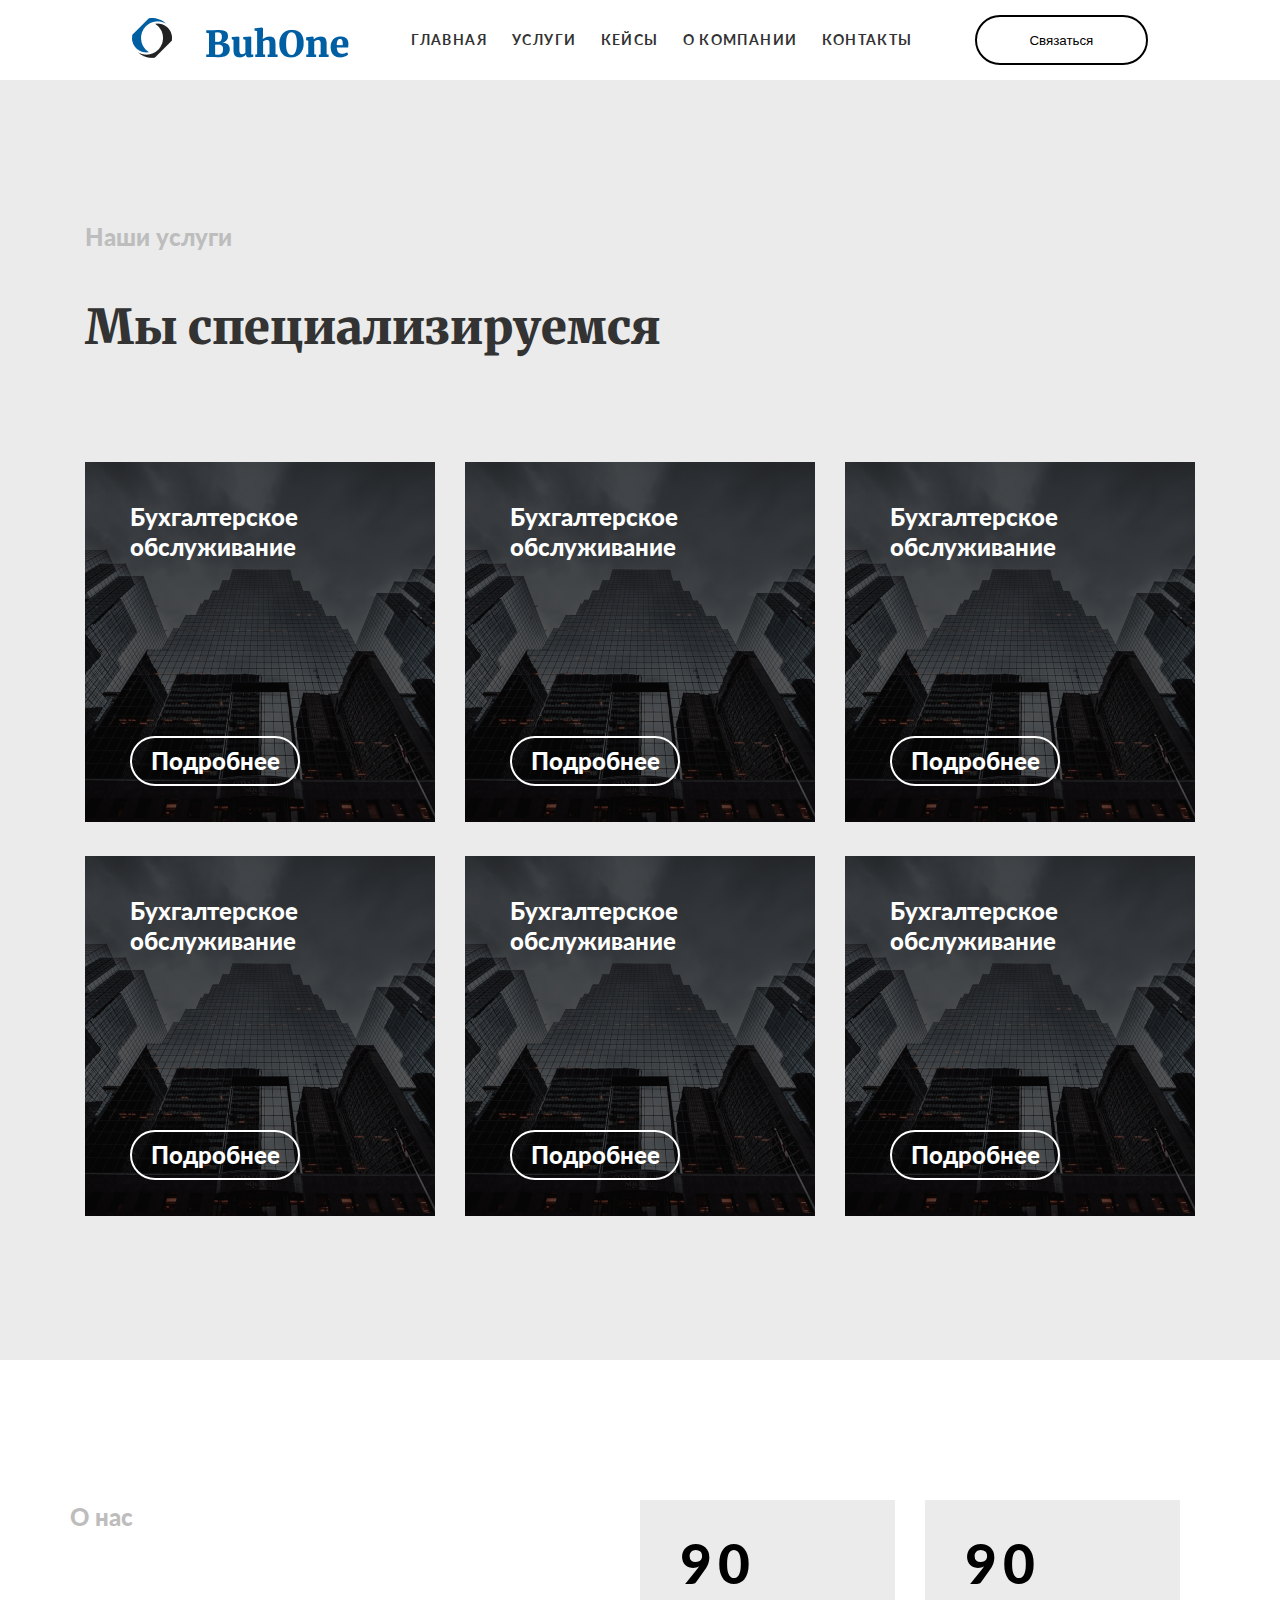
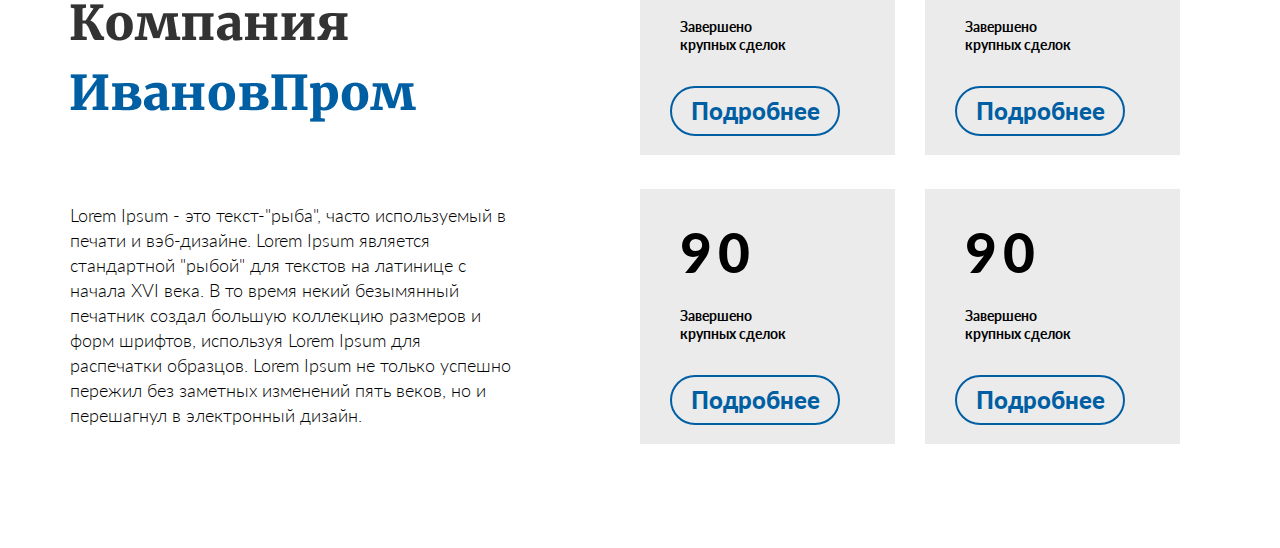
<file: Homework_1/index.html>
<!DOCTYPE html>
<html lang="en">
<head>
    <meta charset="UTF-8">
    <meta http-equiv="X-UA-Compatible" content="IE=edge">
    <meta name="viewport" content="width=device-width, initial-scale=1.0">
    <title>Homework_1</title>
    <link rel="stylesheet" href="https://cdnjs.cloudflare.com/ajax/libs/font-awesome/6.4.0/css/all.min.css" integrity="sha512-iecdLmaskl7CVkqkXNQ/ZH/XLlvWZOJyj7Yy7tcenmpD1ypASozpmT/E0iPtmFIB46ZmdtAc9eNBvH0H/ZpiBw==" crossorigin="anonymous" referrerpolicy="no-referrer" />
    <link rel="preconnect" href="https://fonts.googleapis.com">
    <link rel="preconnect" href="https://fonts.googleapis.com">
    <link rel="preconnect" href="https://fonts.gstatic.com" crossorigin>
    <link href="https://fonts.googleapis.com/css2?family=Lato:wght@300;700;900&family=Merriweather:wght@900&display=swap" rel="stylesheet">
    <link rel="stylesheet" href="Styles/styles.css">
    
</head>
<body>
        <header>
            <nav>
                <div class="logo">
                    <img src="Media/logo.png" alt="logo">
                    <img src="Media/BuhOne.png" alt="Logo-text">
                </div>
                <div class="nav-links">
                    <a href="#">Главная</a>
                    <a href="#">услуги</a>
                    <a href="#">кейсы</a>
                    <a href="#">о компании</a>
                    <a href="#">контакты</a>
                </div>
                <div class="buttons">
                    <i class="fa-solid fa-bars burger-menu" style="color: #000000;"></i>
                    <button class="contact-button">Связаться</button>
                </div>
            </nav>
        </header>
        <div class="main">
            <div class="h2">
                <h2 id="our-service">Наши услуги</h2>
                <h2 id="our-specialisation">Мы специализируемся</h2>
            </div>
            <div class="img-container">
                    <div class="picture-1">
                        <img src="Media/skyscreaper.png" alt="Бухгалтерское обслуживание">
                        <label>Бухгалтерское обслуживание</label>
                        <button>Подробнее</button>
                    </div>
                    <div class="picture-2">
                        <img src="Media/skyscreaper.png" alt="Бухгалтерское обслуживание">
                        <label>Бухгалтерское обслуживание</label>
                        <button>Подробнее</button>
                    </div>
                    <div class="picture-3">
                        <img src="Media/skyscreaper.png" alt="Бухгалтерское обслуживание">
                        <label>Бухгалтерское обслуживание</label>
                        <button>Подробнее</button>
                    </div>
                    <div class="picture-4">
                        <img src="Media/skyscreaper.png" alt="Бухгалтерское обслуживание">
                        <label>Бухгалтерское обслуживание</label>
                        <button>Подробнее</button>
                    </div>
                    <div class="picture-5">
                        <img src="Media/skyscreaper.png" alt="Бухгалтерское обслуживание">
                        <label>Бухгалтерское обслуживание</label>
                        <button>Подробнее</button>
                    </div>
                    <div class="picture-6">
                        <img src="Media/skyscreaper.png" alt="Бухгалтерское обслуживание">
                        <label>Бухгалтерское обслуживание</label>
                        <button>Подробнее</button>
                    </div>
            </div>
        </div>
        <div class="about-us">
            <div class="usText">
                <h2>О нас</h2>
                <img src="Media/IvanovProm.png" alt="IvanovProm">
                <p>Lorem Ipsum - это текст-"рыба", часто используемый в печати и вэб-дизайне. Lorem Ipsum является стандартной "рыбой" для текстов на латинице с начала XVI века. В то время некий безымянный печатник создал большую коллекцию размеров и форм шрифтов, используя Lorem Ipsum для распечатки образцов. Lorem Ipsum не только успешно пережил без заметных изменений пять веков, но и перешагнул в электронный дизайн.</p>
            </div>
            <div class="card-container">
                <div class="card-1">
                    <img src="Media/cube.png" alt="cube">
                    <label class="number-of-cases">90</label>
                    <label>Завершено крупных сделок</label>
                    <button>Подробнее</button>
                    <a href="#">Все кейсы</a>
                </div>
                <div class="card-2">
                    <img src="Media/cube.png" alt="cube">
                    <label class="number-of-cases">90</label>
                    <label>Завершено крупных сделок</label>
                    <button>Подробнее</button>
                    <a href="#">Все кейсы</a>
                </div>
                <div class="card-3">
                    <img src="Media/cube.png" alt="cube">
                    <label class="number-of-cases">90</label>
                    <label>Завершено крупных сделок</label>
                    <button>Подробнее</button>
                    <a href="#">Все кейсы</a>
                </div>
                <div class="card-4">
                    <img src="Media/cube.png" alt="cube">
                    <label class="number-of-cases">90</label>
                    <label>Завершено крупных сделок</label>
                    <button>Подробнее</button>
                    <a href="#">Все кейсы</a>
                </div>
            </div> 
        </div>
</body>
</html>
</file>
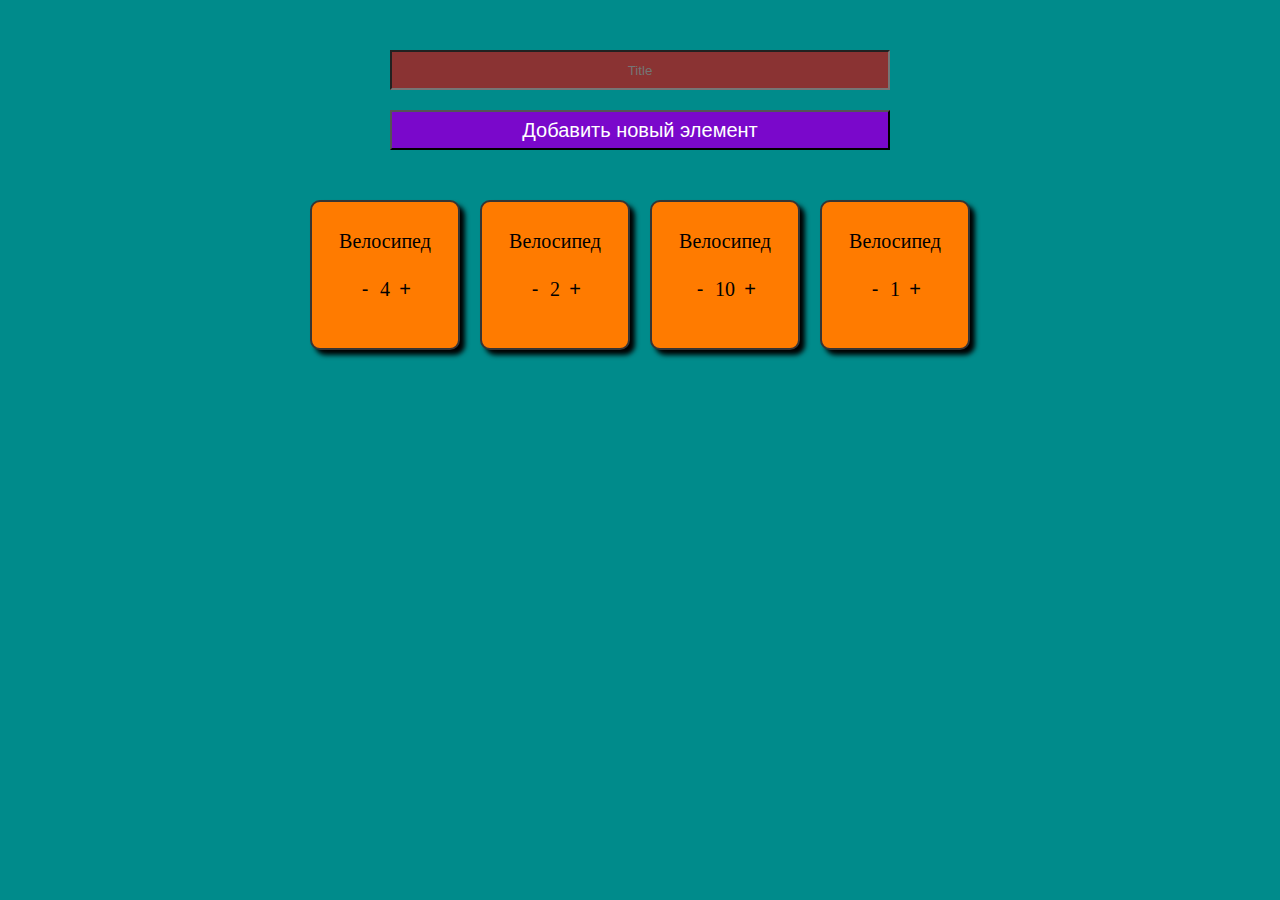
<file: Homework_6/index.html>
<!DOCTYPE html>
<html lang="en">
<head>
    <meta charset="UTF-8">
    <meta http-equiv="X-UA-Compatible" content="IE=edge">
    <meta name="viewport" content="width=device-width, initial-scale=1.0">
    <title>Homework_6</title>
    <link rel="stylesheet" href="Styles/style.css">
</head>
<body>
    <form>
        <input required id="title" type="text" placeholder="Title">
        <input id="submit" type="submit" value="Добавить новый элемент">
    </form>
    <div class="item-container">
        <!-- <div class="item">
            <p>Велосипед</p>
            <div class="count-container">
                <button class="minus">-</button>
                <p>8</p>
                <button class="plus">+</button>
            </div>
        </div>
        <div class="item">
            <p>Велосипед</p>
            <div class="count-container">
                <button class="minus">-</button>
                <p>2</p>
                <button class="plus">+</button>
            </div>
        </div>
        <div class="item">
            <p>Велосипед</p>
            <div class="count-container">
                <button class="minus">-</button>
                <p>4</p>
                <button class="plus">+</button>
            </div>
        </div>
        <div class="item">
            <p>Велосипед</p>
            <div class="count-container">
                <button class="minus">-</button>
                <p>15</p>
                <button class="plus">+</button>
            </div>
        </div> -->
    </div>
</body>
<script src="Scripts/script.js"></script>
</html>
</file>
<file: Homework_1/Styles/styles.css>
*{
    padding: 0;
    margin: 0;
    box-sizing: border-box;
}
header{
    background-color: #ffffff;
    padding: 15px 70px;
    max-width: 1450px;
    margin-left: auto;
    margin-right: auto;
}
nav{
    display: flex;
    justify-content: space-evenly;
    align-items: center;
    padding-left: auto;
    padding-right: auto;
}
.logo img {
    max-height: 50px;
}
.logo img:not(:last-child){
    margin-right: 30px;
}
.nav-links a {
    text-decoration: none;
    color: #333;
    font-family: 'Lato';
    font-style: normal;
    font-weight: 700;
    font-size: 14px;
    line-height: 17px;
    letter-spacing: 0.1em;
    text-transform: uppercase;
}
.nav-links a:not(:last-child){
    margin-right: 20px;
}
.burger-menu{
    font-size: 72px;
    cursor: pointer;
    display: none;
}
.contact-button {
    width: 173px;
    height: 50px;
    border: 2px solid #000000;
    border-radius: 25px;
    background-color: #ffffff;
    cursor: pointer;
}
.main{
    background-color: #EBEBEB;
    padding-bottom: 140px;
    margin-left: auto;
    margin-right: auto;
    display: flex;
    align-items: flex-start;
    align-content: center;
    justify-content: center;
    flex-direction: column;
    flex-wrap: wrap;
    max-width: 1600px;
}
.img-container{
    display: grid;
    grid-template-columns: repeat(3, 1fr);
    gap: 30px;
    justify-self: center;
    align-self: center;
}
.h2{
    padding-top: 140px;
    padding-bottom: 100px;
    display: flex;
    flex-direction: column;
    justify-content:end;
    align-items: flex-start;
    flex-wrap: wrap;
}
#our-service{
    font-family: 'Lato';
    font-style: normal;
    font-weight: 900;
    font-size: 24px;
    line-height: 33px;
    color: #BDBDBD;
    padding-bottom: 40px;
}
#our-specialisation{
    font-family: 'Merriweather';
    font-style: normal;
    font-weight: 900;
    font-size: 48px;
    line-height: 69px;
    color: #333333;
}
.img-container label{
    font-family: 'Lato';
    font-style: normal;
    font-weight: 900;
    font-size: 24px;
    line-height: 30px;
    color: #FFFFFF;
}
.img-container button{
    font-family: 'Lato';
    font-style: normal;
    font-weight: 900;
    font-size: 24px;
    line-height: 30px;
    color: #FFFFFF;
    border: 2px solid #FFFFFF;
    border-radius: 25px;
    width: 170px;
    height: 50px;
    text-align: center;
    cursor: pointer;
    background-color: transparent;
}
.img-container .picture-1, .img-container .picture-2, .img-container .picture-3, .img-container .picture-4, .img-container .picture-5, .img-container .picture-6{
    position: relative;
}
.img-container button{
    position: absolute;
    left: 45px;
    bottom: 40px;
}
.img-container label{
    position: absolute;
    left: 45px;
    top: 40px;
} 
.img-container .picture-1:hover img,
.img-container .picture-2:hover img,
.img-container .picture-3:hover img,
.img-container .picture-4:hover img,
.img-container .picture-5:hover img,
.img-container .picture-6:hover img {
    content: url("/Media/skyscreaper-blue.png");
}
.about-us{
    padding-top: 140px;
    padding-bottom: 100px;
    display: grid;
    grid-template-columns: 1fr 1fr;
    justify-content: center;
    align-content: center;
    
}
.usText{
    display: flex;
    justify-content: space-between;
    flex-direction: column;
    align-items: last baseline;
    padding-right: 125px;
}
.usText h2{
    font-family: 'Lato';
    font-style: normal;
    font-weight: 900;
    font-size: 24px;
    line-height: 33px;
    color: #BDBDBD;
    width: 155px;
    height: 23px;
}
.usText p{
    font-family: 'Lato';
    font-style: normal;
    font-weight: 300;
    font-size: 18px;
    line-height: 25px;
    color: #000000;
    width: 445px;
    height: 245px;
    text-align: none;
}
.card-container{
    display: grid;
    grid-template-columns: repeat(2, 1fr);
    gap: 30px;
    justify-self: start;
    align-content: center;
}
.card-container .card-1, .card-container .card-2, .card-container .card-3, .card-container .card-4{
    position: relative;
}
.card-container label{
    font-family: 'Lato';
    font-style: normal;
    font-weight: 700;
    font-size: 14px;
    line-height: 18px;
    width: 107px;
    height: 37px;
    position: absolute;
    left: 40px;
    bottom: 104px;
}
.card-container .number-of-cases{
    font-family: 'Lato';
    font-style: normal;
    font-weight: 900;
    font-size: 55px;
    line-height: 66px;
    letter-spacing: 0.1em;
    text-transform: uppercase;
    width: 75px;
    height: 54px;
    position: absolute;
    top: 30px;
    left: 40px;
}
.card-container button{
    font-family: 'Lato';
    font-style: normal;
    font-weight: 900;
    font-size: 24px;
    line-height: 30px;
    color: #005FA3;
    border: 2px solid #005FA3;
    border-radius: 25px;
    width: 170px;
    height: 50px;
    text-align: center;
    cursor: pointer;
    background-color: transparent;
    position: absolute;
    left: 30px;
    bottom: 23px;
}
.card-container a{
    display: none;
    font-family: 'Lato';
    font-style: normal;
    font-weight: 700;
    font-size: 14px;
    line-height: 17px;
    text-decoration-line: underline;
    color: #005FA3;
}
.card-container > div:hover img{
    content: url("/Media/cube-blue.png");
}
.card-container > div:hover label{
    color: white;
}
.card-container > div:hover button{
    color: white;
    border: 2px solid white;
}


@media screen and (max-width: 800px) {
    .contact-button{
        display: none;
    }
    .nav-links{
        display: none;
    }
    nav .burger-menu{
        display: block;
    }
    .main .h2 #our-service{
        display: none;
    }
    .img-container button{
        display: none;
    }
    .usText h2{
        display: none;
    }
    .card-container button{
        display: none;
    }
    .card-container a{
        display: block;
    }
    nav{
        display: flex;
        justify-content: space-between;
        align-items: center;
        flex-wrap: wrap;
    }
    .main{
        display: grid;
        justify-content: center;
    }
    .img-container{
        display: grid;
        grid-template-columns: 1fr;
        gap: 30px;
        justify-self: center;
        align-self: center;
    }
    .img-container img{
        height: 360px;
        width: 618px;
        cursor: pointer;
    }
    .img-container .picture-1, .img-container .picture-2, .img-container .picture-3, .img-container .picture-4, .img-container .picture-5, .img-container .picture-6{
        position: relative;
    }
    .img-container label{
        position: absolute;
        bottom: 45px;
        left: 79px;
    }
    .img-container .picture-1:hover img,
    .img-container .picture-2:hover img,
    .img-container .picture-3:hover img,
    .img-container .picture-4:hover img,
    .img-container .picture-5:hover img,
    .img-container .picture-6:hover img {
        content: url("/Media/skyscreaper-blue.png");
        height: 360px;
        width: 618px;
        cursor: pointer;
    }
    .about-us{
        display: flex;
        flex-direction: column;
        align-items: center;
        justify-content: space-between;
    }
    .usText{
        display: flex;
        justify-content: space-between;
        align-items: flex-start;
        gap: 40px;
        margin-right: 50px;
    }
    .card-container{
        display: flex;
        flex-direction: column;
        align-items: center;
        justify-content: center;
    }
    .card-1 img, .card-2 img, .card-3 img, .card-4 img{
        height: 120px;
        width: 631px;
    }
    .card-container .card-1, .card-container .card-2, .card-container .card-3, .card-container .card-4{
        position: relative;
    }
    .card-container label{
        position: absolute;
        left: 262px;
        bottom: 34px;
    }
    .card-container .number-of-cases {
        position: absolute;
        top: 30px;
        left: 40px;
    }
    .card-container a{
        position: absolute;
        right: 47px;
        bottom: 48px;
    }
    .card-container > div:hover img{
        content: url("/Media/cube-blue.png");
        height: 120px;
        width: 631px;
    }
    .card-container > div:hover label{
        color: white;
    }
    .card-container > div:hover a{
        color: white;
    }
}
</file>
<file: Homework_6/Styles/style.css>
*{
    padding: 0;
    margin: 0;
    box-sizing: border-box;
}
body{
    display: flex;
    flex-direction: column;
    align-items: center;
    justify-content: center;
    background-color: darkcyan;
}
form {
    display: flex;
    flex-direction: column;
    gap: 20px;
    margin-top: 50px;
    margin-bottom: 50px;
}
form #title, form #count{
    height: 40px;
    width: 500px;
    background: rgb(138, 51, 51);
    color: white;
    text-align: center;
}
form #submit{
    height: 40px;
    background-color: rgb(122, 8, 203);
    color: white;
    font-size: 20px;
    cursor: pointer;
}
.item-container{
    display: grid;
    grid-template-columns: repeat(4, 1fr);
    gap: 20px;
}
.item{
    display: flex;
    flex-direction: column;
    align-items: center;
    justify-content: center;
    border: 2px solid rgb(54, 52, 52);
    background-color: rgb(255, 123, 0);
    border-radius: 10px;
    height: 150px;
    width: 150px;
    font-size: 20px;
    gap: 5px;
    box-shadow: 5px 5px 5px black;
    
}
.item .count-container{
    display: flex;
    flex-direction: row;
    margin: 20px;
    font-size: 20px;
}
.item .count-container button{
    border: none;
    background: transparent;
    width: 30px;
    font-size: 20px;
    cursor: pointer;
    text-align: center;
}
.rotate-scale-up {
	-webkit-animation: rotate-scale-up 0.65s linear both;
	animation: rotate-scale-up 0.65s linear both;
}
@-webkit-keyframes rotate-scale-up {
    0% {
      -webkit-transform: scale(1) rotateZ(0);
              transform: scale(1) rotateZ(0);
    }
    50% {
      -webkit-transform: scale(2) rotateZ(180deg);
              transform: scale(2) rotateZ(180deg);
    }
    100% {
      -webkit-transform: scale(1) rotateZ(360deg);
              transform: scale(1) rotateZ(360deg);
    }
  }
  @keyframes rotate-scale-up {
    0% {
      -webkit-transform: scale(1) rotateZ(0);
              transform: scale(1) rotateZ(0);
    }
    50% {
      -webkit-transform: scale(2) rotateZ(180deg);
              transform: scale(2) rotateZ(180deg);
    }
    100% {
      -webkit-transform: scale(1) rotateZ(360deg);
              transform: scale(1) rotateZ(360deg);
    }
  }
</file>
